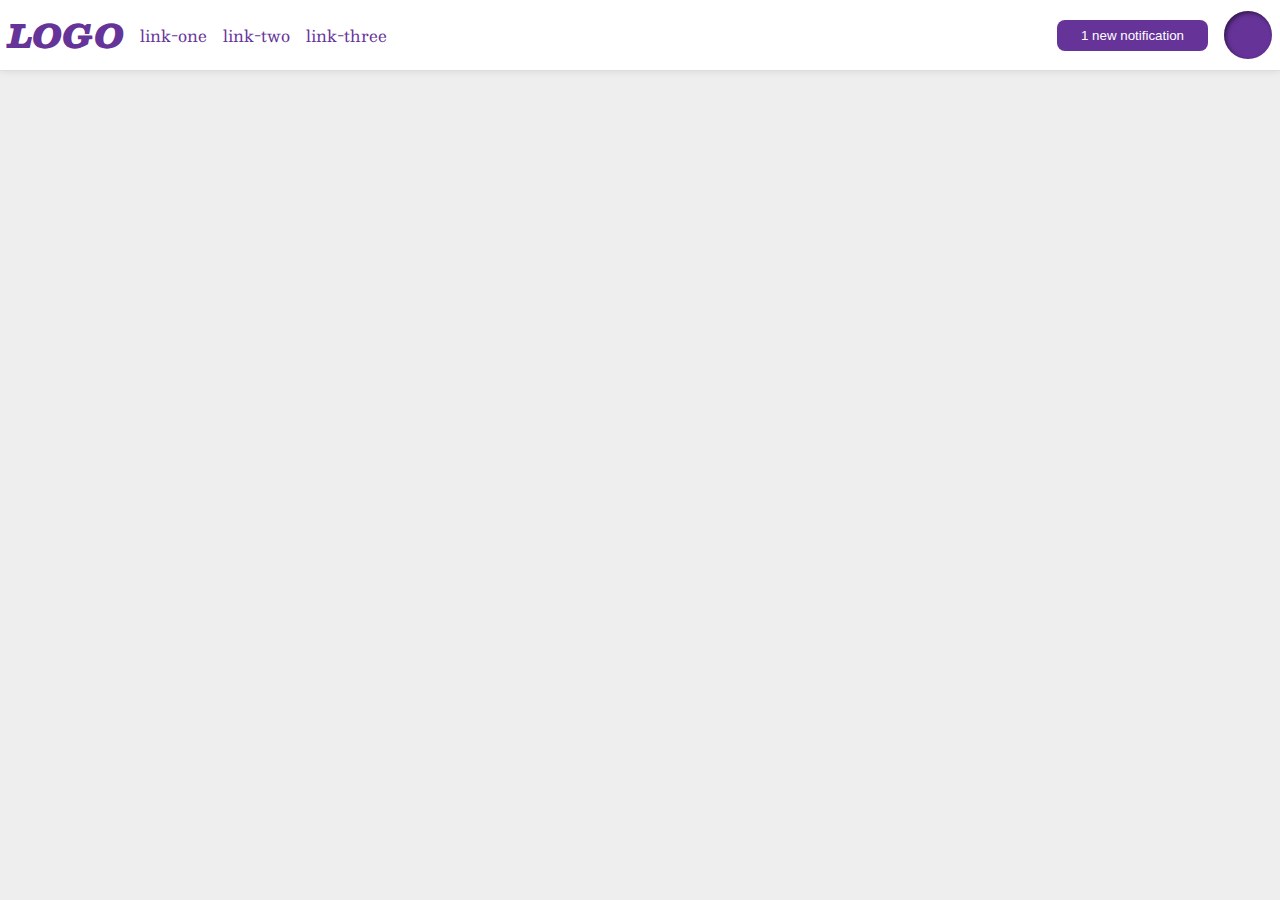
<file: foundations/flex/03-flex-header-2/index.html>
<!DOCTYPE html>
<html lang="en">
  <head>
    <meta charset="UTF-8">
    <meta http-equiv="X-UA-Compatible" content="IE=edge">
    <meta name="viewport" content="width=device-width, initial-scale=1.0">
    <title>Flex Header 2</title>
    <link rel="stylesheet" href="style.css">
  </head>
  <body>
    <div class="header">
      <div class="left">
        <div class="logo">
          LOGO
        </div>
        <ul class="links">
          <li><a href="https://google.com">link-one</a></li>
          <li><a href="https://google.com">link-two</a></li>
          <li><a href="https://google.com">link-three</a></li>
        </ul>
      </div>
      <div class="right">
        <button class="notifications">
          1 new notification
        </button>
        <div class="profile-image"></div>
      </div>
    </div>
  </body>
</html>
</file>
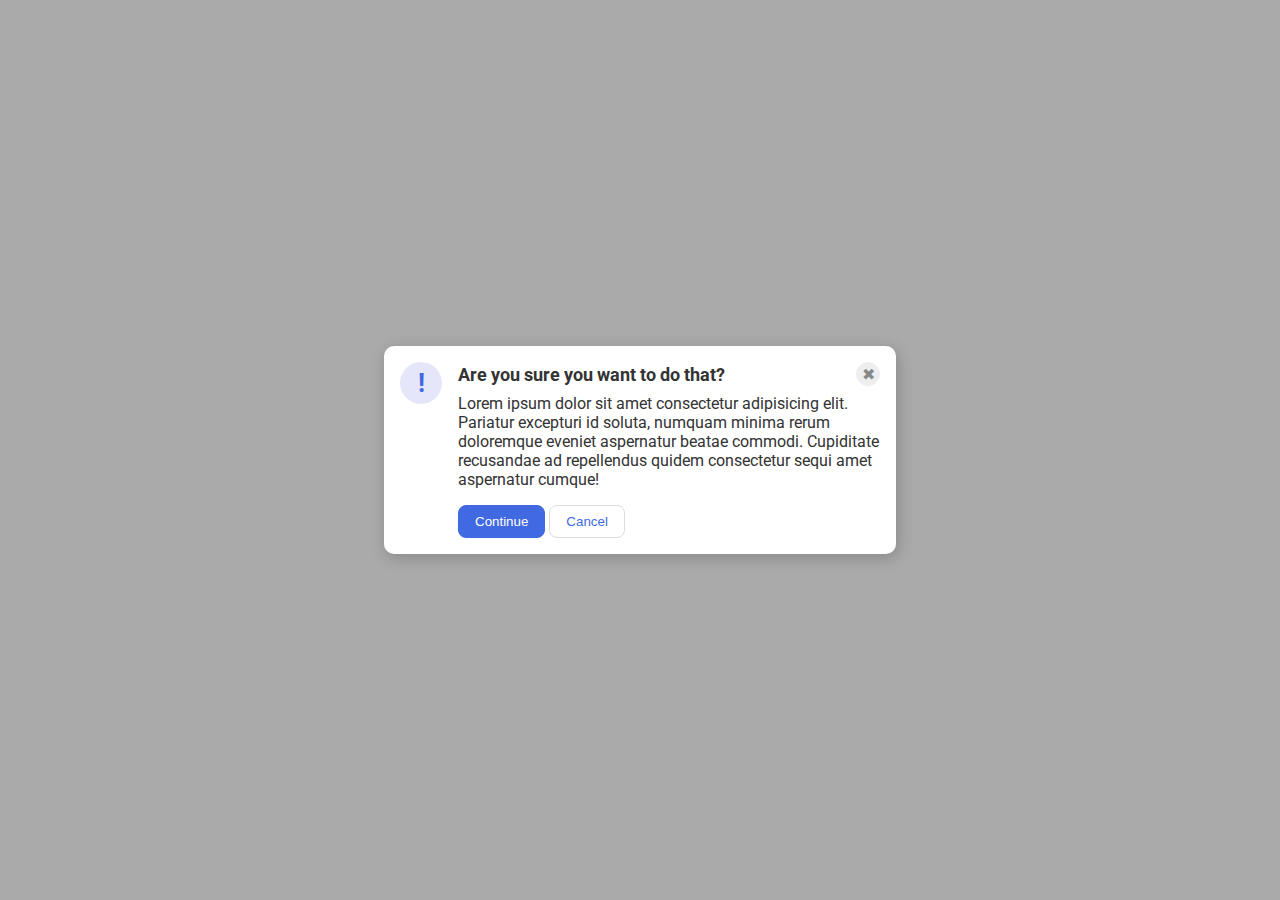
<file: foundations/flex/05-flex-modal/index.html>
<!DOCTYPE html>
<html lang="en">
  <head>
    <meta charset="UTF-8">
    <meta http-equiv="X-UA-Compatible" content="IE=edge">
    <meta name="viewport" content="width=device-width, initial-scale=1.0">
    <link rel="stylesheet" href="style.css">
    <title>Modal</title>
  </head>
  <body>
    <div class="modal">
      <div class="icon">!</div>
      <!-- additional container used here -->
      <div class="container">
        <!-- header div was moved to encompass the close button as well -->
        <div class="header">Are you sure you want to do that?
          <button class="close-button">✖</button>
        </div>
        <div class="text">Lorem ipsum dolor sit amet consectetur adipisicing elit. Pariatur excepturi id soluta, numquam minima rerum doloremque eveniet aspernatur beatae commodi. Cupiditate recusandae ad repellendus quidem consectetur sequi amet aspernatur cumque!</div>
        <button class="continue">Continue</button>
        <button class="cancel">Cancel</button>
      </div>
    </div>
  </body>
</html>
</file>
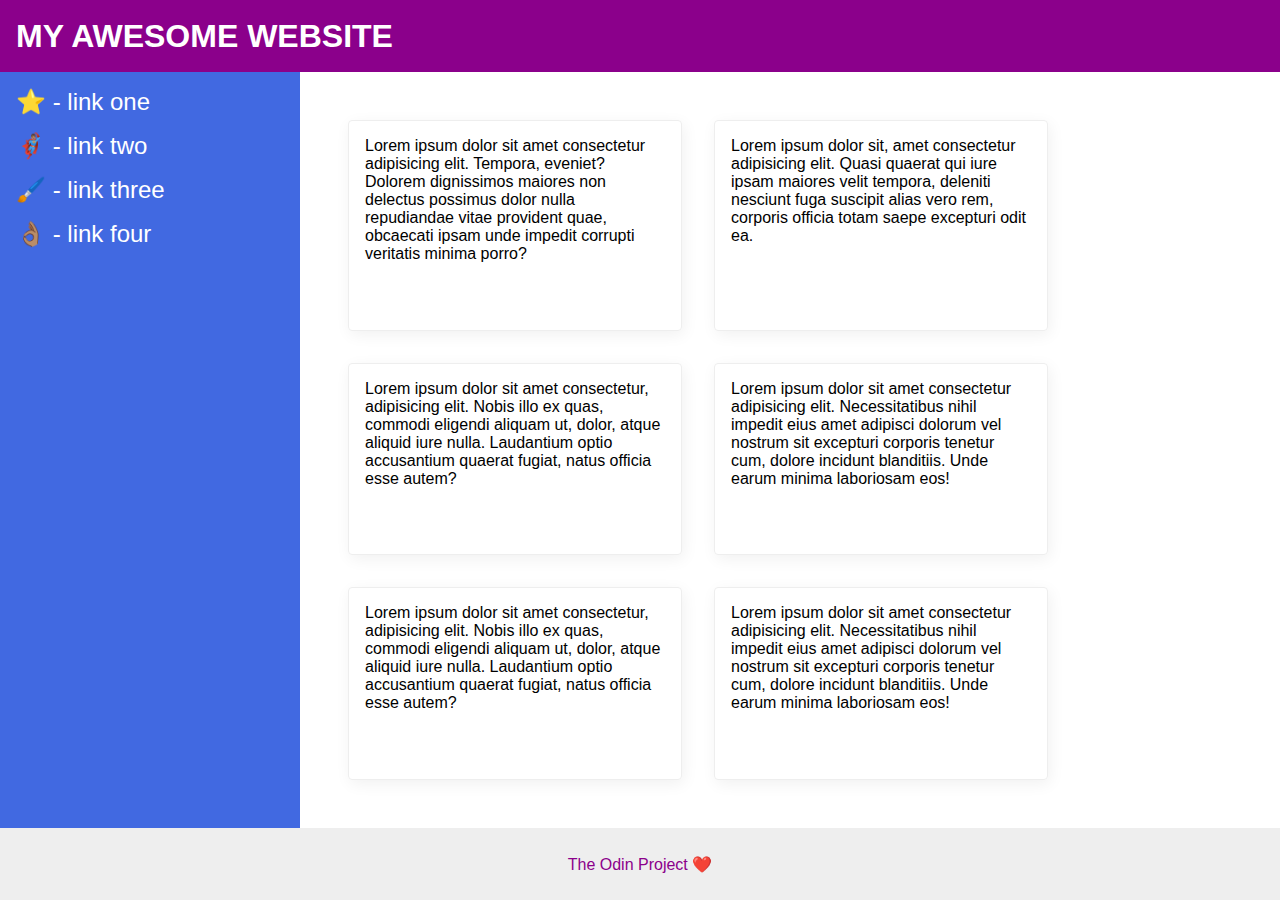
<file: foundations/flex/07-flex-layout-2/index.html>
<!DOCTYPE html>
<html lang="en">
  <head>
    <meta charset="UTF-8">
    <meta http-equiv="X-UA-Compatible" content="IE=edge">
    <meta name="viewport" content="width=device-width, initial-scale=1.0">
    <title>The Holy Grail</title>
    <link rel="stylesheet" href="style.css">
  </head>
  <body>
    <div class="header">
      MY AWESOME WEBSITE
    </div>
    <div class="middle">
      <div class="sidebar">
        <ul>
          <li><a href="#">⭐ - link one</a></li>
          <li><a href="#">🦸🏽‍♂️ - link two</a></li>
          <li><a href="#">🖌️ - link three</a></li>
          <li><a href="#">👌🏽 - link four</a></li>
        </ul>
      </div>
      <div class="midright">
        <div class="card">Lorem ipsum dolor sit amet consectetur adipisicing elit. Tempora, eveniet? Dolorem dignissimos maiores non delectus possimus dolor nulla repudiandae vitae provident quae, obcaecati ipsam unde impedit corrupti veritatis minima porro?</div>
        <div class="card">Lorem ipsum dolor sit, amet consectetur adipisicing elit. Quasi quaerat qui iure ipsam maiores velit tempora, deleniti nesciunt fuga suscipit alias vero rem, corporis officia totam saepe excepturi odit ea.</div>
        <div class="card">Lorem ipsum dolor sit amet consectetur, adipisicing elit. Nobis illo ex quas, commodi eligendi aliquam ut, dolor, atque aliquid iure nulla. Laudantium optio accusantium quaerat fugiat, natus officia esse autem?</div>
        <div class="card">Lorem ipsum dolor sit amet consectetur adipisicing elit. Necessitatibus nihil impedit eius amet adipisci dolorum vel nostrum sit excepturi corporis tenetur cum, dolore incidunt blanditiis. Unde earum minima laboriosam eos!</div>
        <div class="card">Lorem ipsum dolor sit amet consectetur, adipisicing elit. Nobis illo ex quas, commodi eligendi aliquam ut, dolor, atque aliquid iure nulla. Laudantium optio accusantium quaerat fugiat, natus officia esse autem?</div>
        <div class="card">Lorem ipsum dolor sit amet consectetur adipisicing elit. Necessitatibus nihil impedit eius amet adipisci dolorum vel nostrum sit excepturi corporis tenetur cum, dolore incidunt blanditiis. Unde earum minima laboriosam eos!</div>
      </div>
    </div>
    <div class="footer">
      The Odin Project ❤️
    </div>
  </body>
</html>
</file>
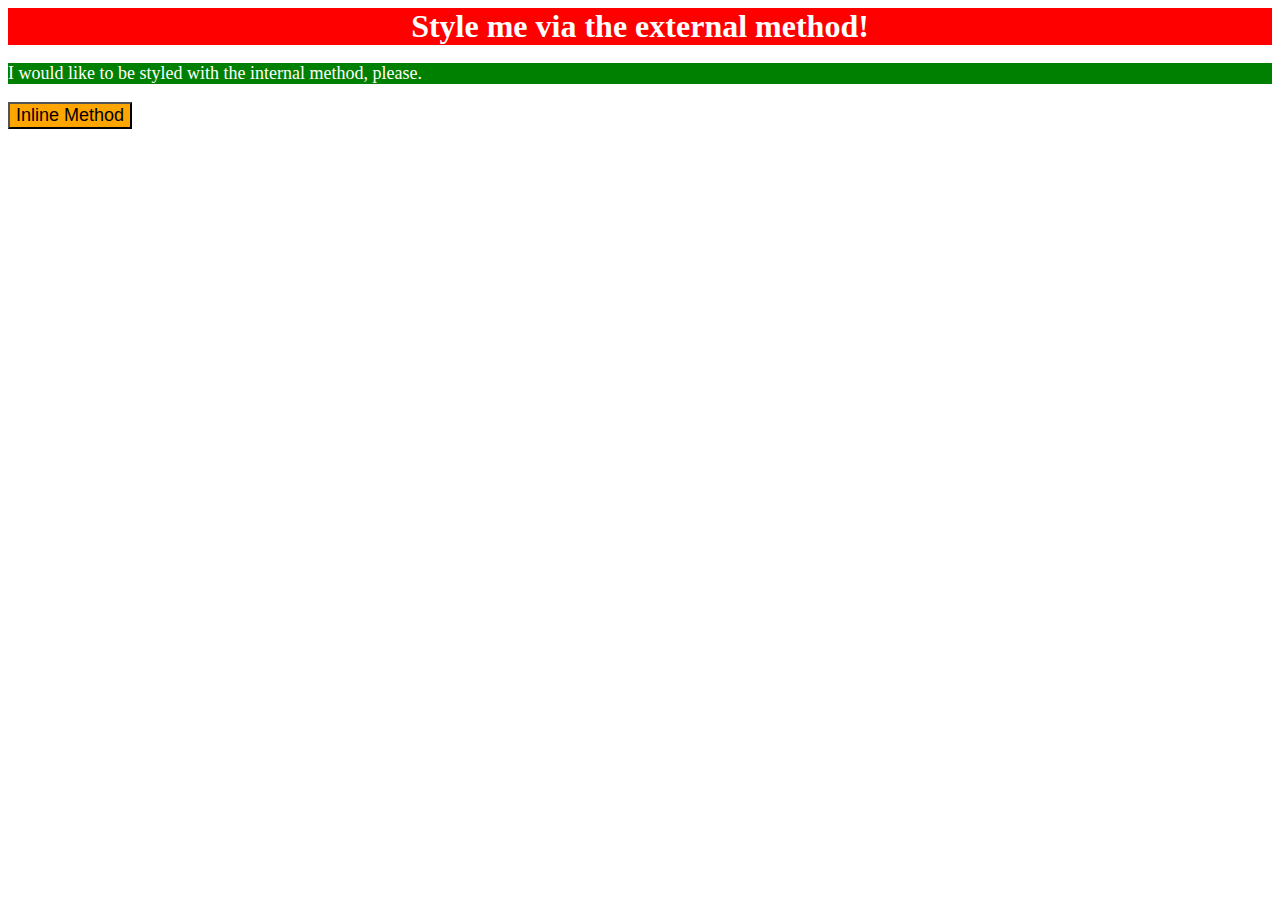
<file: foundations/intro-to-css/01-css-methods/index.html>
<!DOCTYPE html>
<html lang="en">
  <head>
    <style>
      p {
        background:green; 
        color: white;
        font-size: 18px;
      }
    </style>
    <meta charset="UTF-8">
    <meta http-equiv="X-UA-Compatible" content="IE=edge">
    <meta name="viewport" content="width=device-width, initial-scale=1.0">
    <title>Methods for Adding CSS</title>
    <link rel="stylesheet" href="styles.css">
  </head>
  <body>
    <div>Style me via the external method!</div>
    <p>I would like to be styled with the internal method, please.</p>
    <button style="background-color: orange; font-size: 18px;">Inline Method</button>
  </body>
</html>
</file>
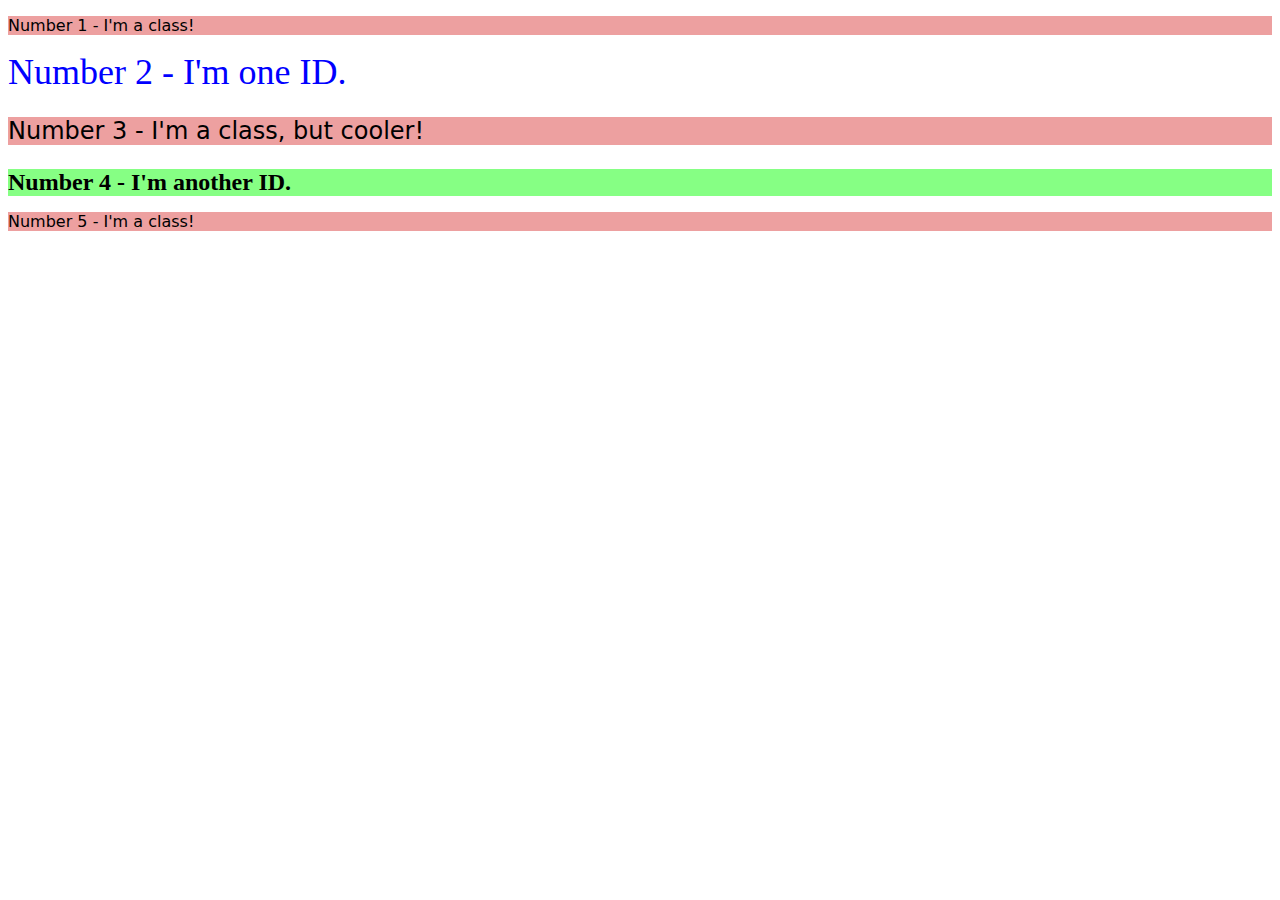
<file: foundations/intro-to-css/02-class-id-selectors/index.html>
<!DOCTYPE html>
<html lang="en">
  <head>
    <meta charset="UTF-8">
    <meta http-equiv="X-UA-Compatible" content="IE=edge">
    <meta name="viewport" content="width=device-width, initial-scale=1.0">
    <title>Class and ID Selectors</title>
    <link rel="stylesheet" href="style.css">
  </head>
  <body>
    <p class="odd">Number 1 - I'm a class!</p>
    <div id="two">Number 2 - I'm one ID.</div>
    <p class="odd size">Number 3 - I'm a class, but cooler!</p>
    <div id="four">Number 4 - I'm another ID.</div>
    <p class="odd">Number 5 - I'm a class!</p>
  </body>
</html>
</file>
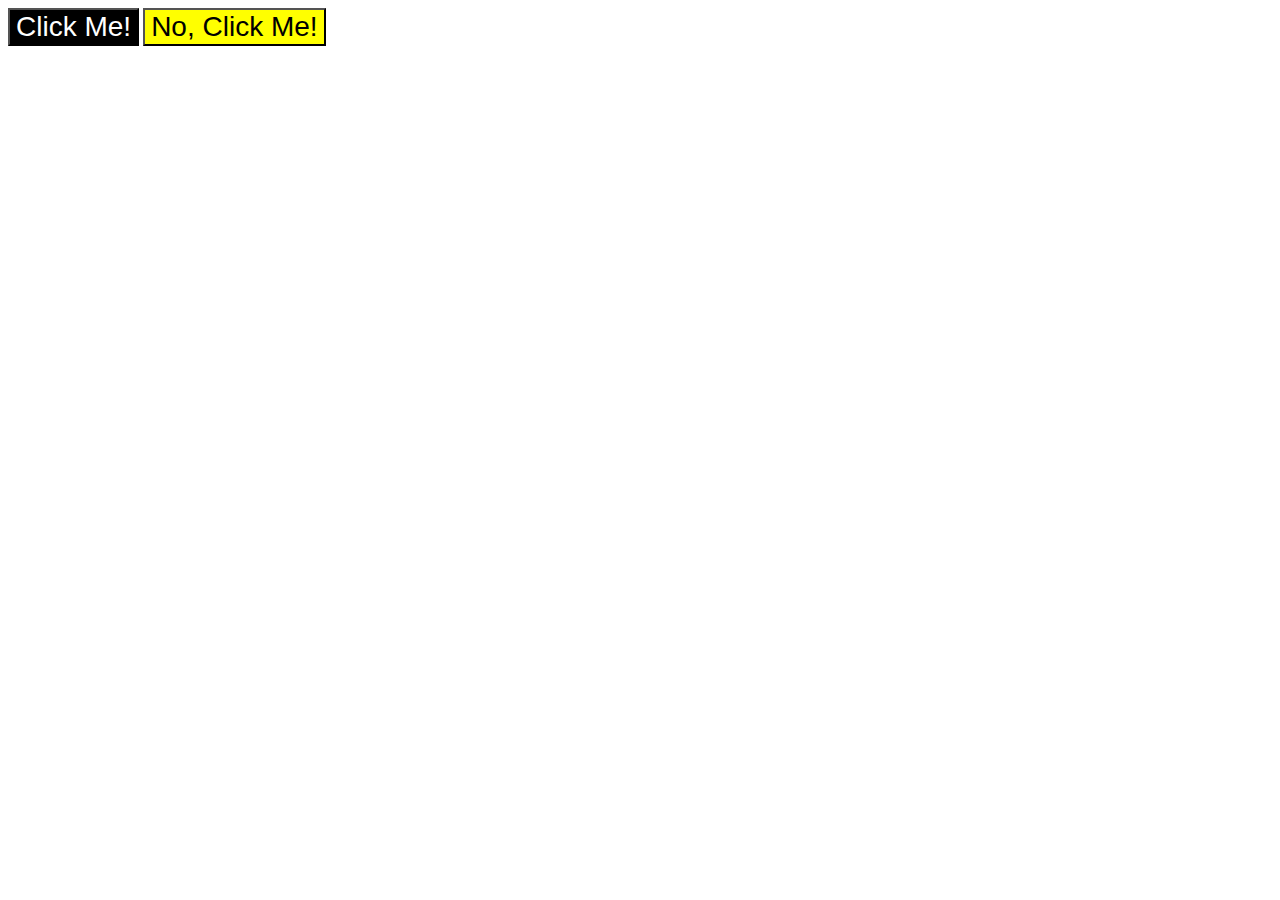
<file: foundations/intro-to-css/03-grouping-selectors/index.html>
<!DOCTYPE html>
<html lang="en">
  <head>
    <meta charset="UTF-8">
    <meta http-equiv="X-UA-Compatible" content="IE=edge">
    <meta name="viewport" content="width=device-width, initial-scale=1.0">
    <title>Grouping Selectors</title>
    <link rel="stylesheet" href="style.css">
  </head>
  <body>
    <button class="black">Click Me!</button>
    <button class="yellow">No, Click Me!</button>
  </body>
</html>
</file>
<file: foundations/flex/03-flex-header-2/style.css>
/* this is some magical font-importing.  
you'll learn about it later. */
@import url('https://fonts.googleapis.com/css2?family=Besley:ital,wght@0,400;1,900&display=swap');

body {
  margin: 0;
  background: #eee;
  font-family: Besley, serif;
}

.header {
  background: white;
  border-bottom: 1px solid #ddd;
  box-shadow: 0 0 8px rgba(0,0,0,.1);
  display: flex;
  justify-content: space-between;
  padding: 8px;
}

.profile-image {
  background: rebeccapurple;
  box-shadow: inset 2px 2px 4px rgba(0,0,0,.5);
  border-radius: 50%;
  width: 48px;
  height: 48px;
}

.logo {
  color: rebeccapurple;
  font-size: 32px;
  font-weight: 900;
  font-style: italic;
}

button {
  border: none;
  border-radius: 8px;
  background: rebeccapurple;
  color: white;
  padding: 8px 24px;
}

a {
  /* this removes the line under our links */
  text-decoration: none;
  color: rebeccapurple;
}

ul {
  list-style-type: none;
  display: flex;
  margin: 0;
  padding: 0;
  gap: 16px;
}

.left, .right {
  display: flex;
  align-items: center;
  gap: 16px;
}
</file>
<file: foundations/flex/05-flex-modal/style.css>
@import url('https://fonts.googleapis.com/css2?family=Roboto:wght@400;700&display=swap');

html, body {
  height: 100%;
}

body {
  font-family: Roboto, sans-serif;
  margin: 0;
  background: #aaa;
  color: #333;
  display: flex;
  align-items: center;
  justify-content: center;
}

.modal {
  background: white;
  width: 480px;
  border-radius: 10px;
  box-shadow: 2px 4px 16px rgba(0,0,0,.2);
}

.icon {
  color: royalblue;
  font-size: 26px;
  font-weight: 700;
  background: lavender;
  width: 42px;
  height: 42px;
  border-radius: 50%;
  display: flex;
  align-items: center;
  justify-content: center;
}

.close-button {
  background: #eee;
  border-radius: 50%;
  color: #888;
  font-weight: 400;
  font-size: 16px;
  height: 24px;
  width: 24px;
  display: flex;
  align-items: center;
  justify-content: center;
  border: 1px solid #eee;
  padding: 0;
}

button {
  cursor: pointer;
  padding: 8px 16px;
  border-radius: 8px;
}

button.continue {
  background: royalblue;
  border: 1px solid royalblue;
  color: white;
}

button.cancel {
  background: white;
  border: 1px solid #ddd;
  color: royalblue;
}


.modal {
  display: flex;
  gap: 16px;
  padding: 16px;
}

.icon {
  flex-shrink: 0;
}

.header {
  display: flex;
  align-items: center;
  justify-content: space-between;
  font-size: 18px;
  font-weight: 700;
  margin-bottom: 8px;
}

.text {
  margin-bottom: 16px;
}
</file>
<file: foundations/flex/07-flex-layout-2/style.css>
body {
  font-family: -apple-system, BlinkMacSystemFont, 'Segoe UI', Roboto, Oxygen, Ubuntu, Cantarell, 'Open Sans', 'Helvetica Neue', sans-serif;
  margin: 0;
  min-height: 100vh;
  display: flex;
  flex-direction: column;


}

.header {
  display: flex;
  align-items: center;
  height: 72px;
  background: darkmagenta;
  color: white;
  font-size: 32px;
  font-weight: 900;
  padding-left: 16px;
}

.footer {
  display: flex;
  align-items: center;
  justify-content: center;
  height: 72px;
  background: #eee;
  color: darkmagenta;
}



.sidebar {
  min-width: 300px;
  background: royalblue;
  box-sizing: border-box;
  flex-shrink: 0;
  padding: 16px;
}


.card {
  border: 1px solid #eee;
  box-shadow: 2px 4px 16px rgba(0,0,0,.06);
  border-radius: 4px;
  padding: 16px;
  width: 300px;  
}

.middle {
display: flex;
flex: 1;
}

a {
  text-decoration: none;
  color: white;
  font-size: 24px;
}

.midright {
  padding: 48px;
  display: flex;
  flex-wrap: wrap;
  gap: 32px;
}


ul {
  list-style-type: none;
  margin: 0;
  padding: 0;
}

li {
  margin-bottom: 16px;
}
</file>
<file: foundations/intro-to-css/01-css-methods/styles.css>
div {
    background: red;
    color: white;
    font-size: 32px; 
    text-align: center; 
    font-weight: bold;
}
</file>
<file: foundations/intro-to-css/02-class-id-selectors/style.css>
.odd {
    background-color: rgb(237, 160, 160);
    font-family: "Verdana", "DejaVu Sans", sans-serif;
}

#two {
    color: blue;
    font-size: 36px;
}

.odd.size {
    font-size: 24px;
}

#four {
    background-color: rgb(134, 255, 132);
    font-size: 24px;
    font-weight: bold;
}
</file>
<file: foundations/intro-to-css/03-grouping-selectors/style.css>
.black,
.yellow {
    font-size: 28px;
    font-family: Helvetica, "Times New Roman", sans-serif;
}

.black {
    background-color: black;
    color: white;
}

.yellow {
    background: yellow;
}
</file>
